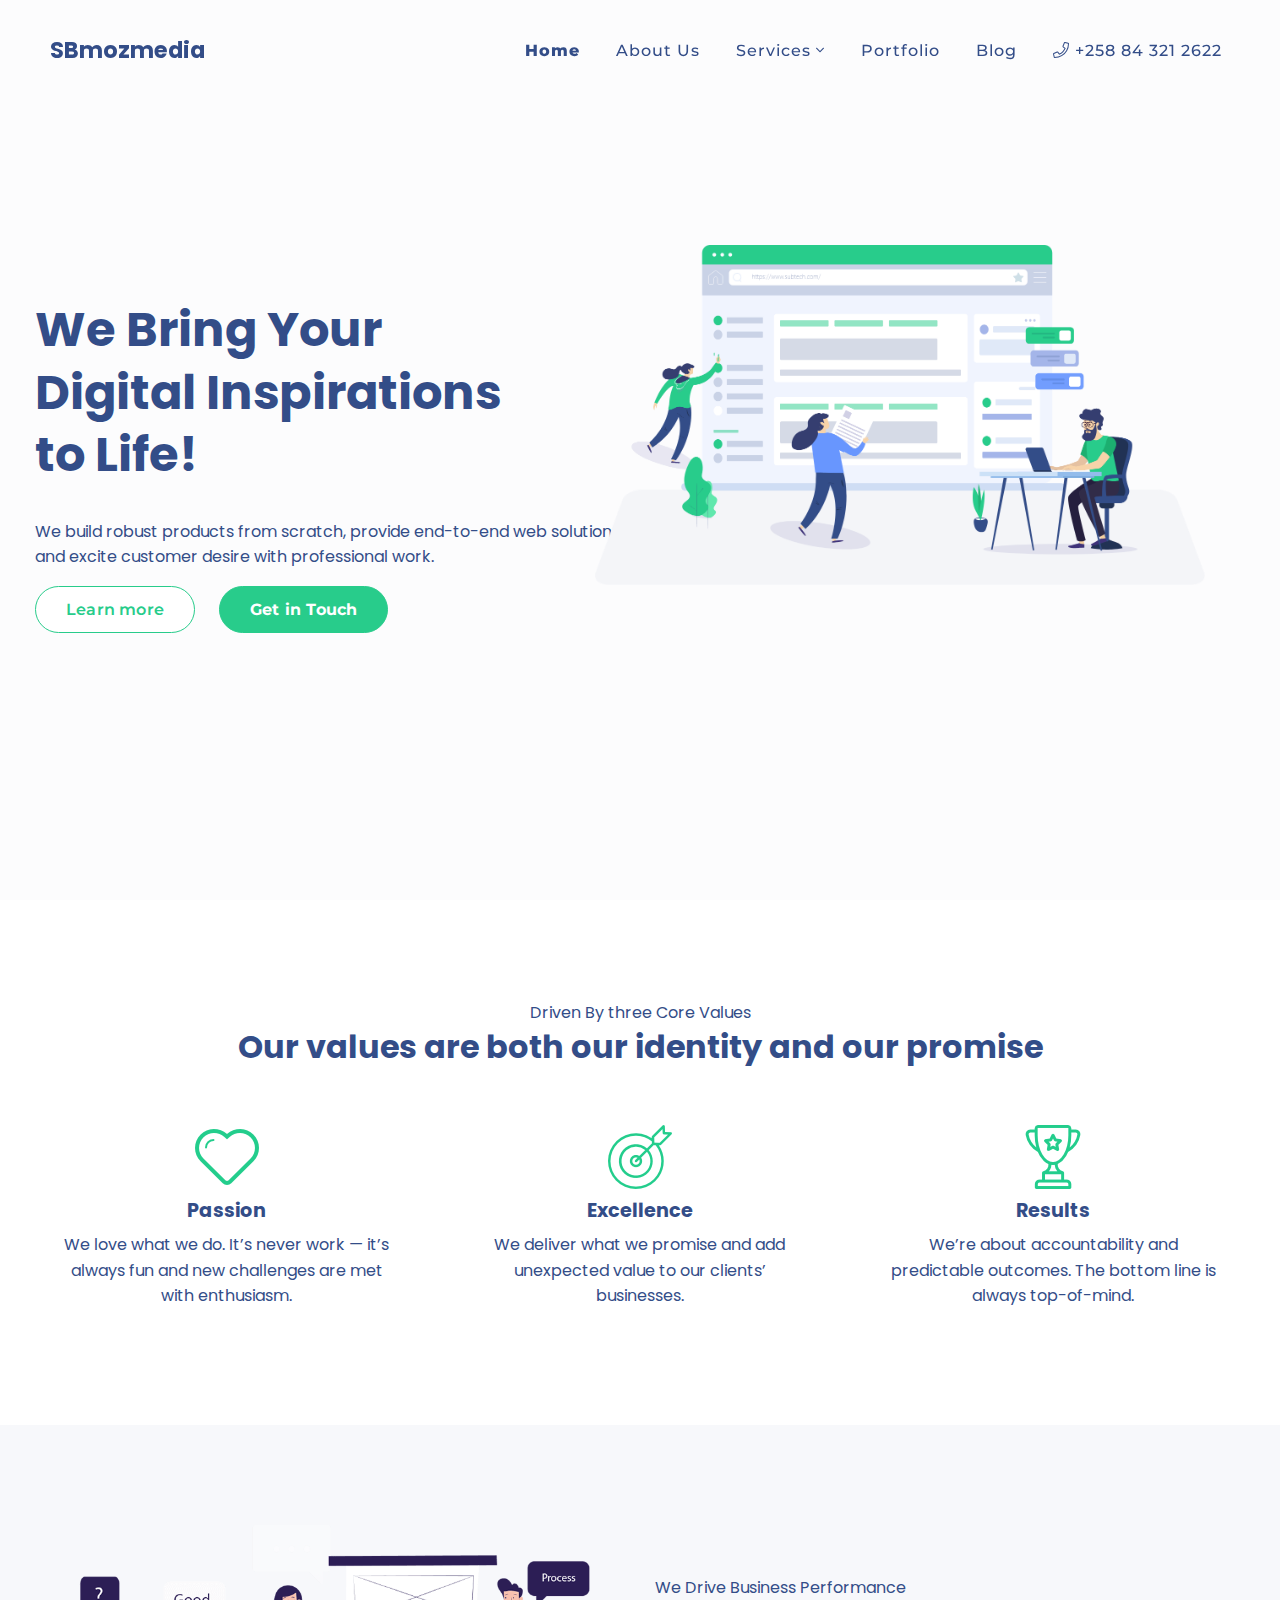
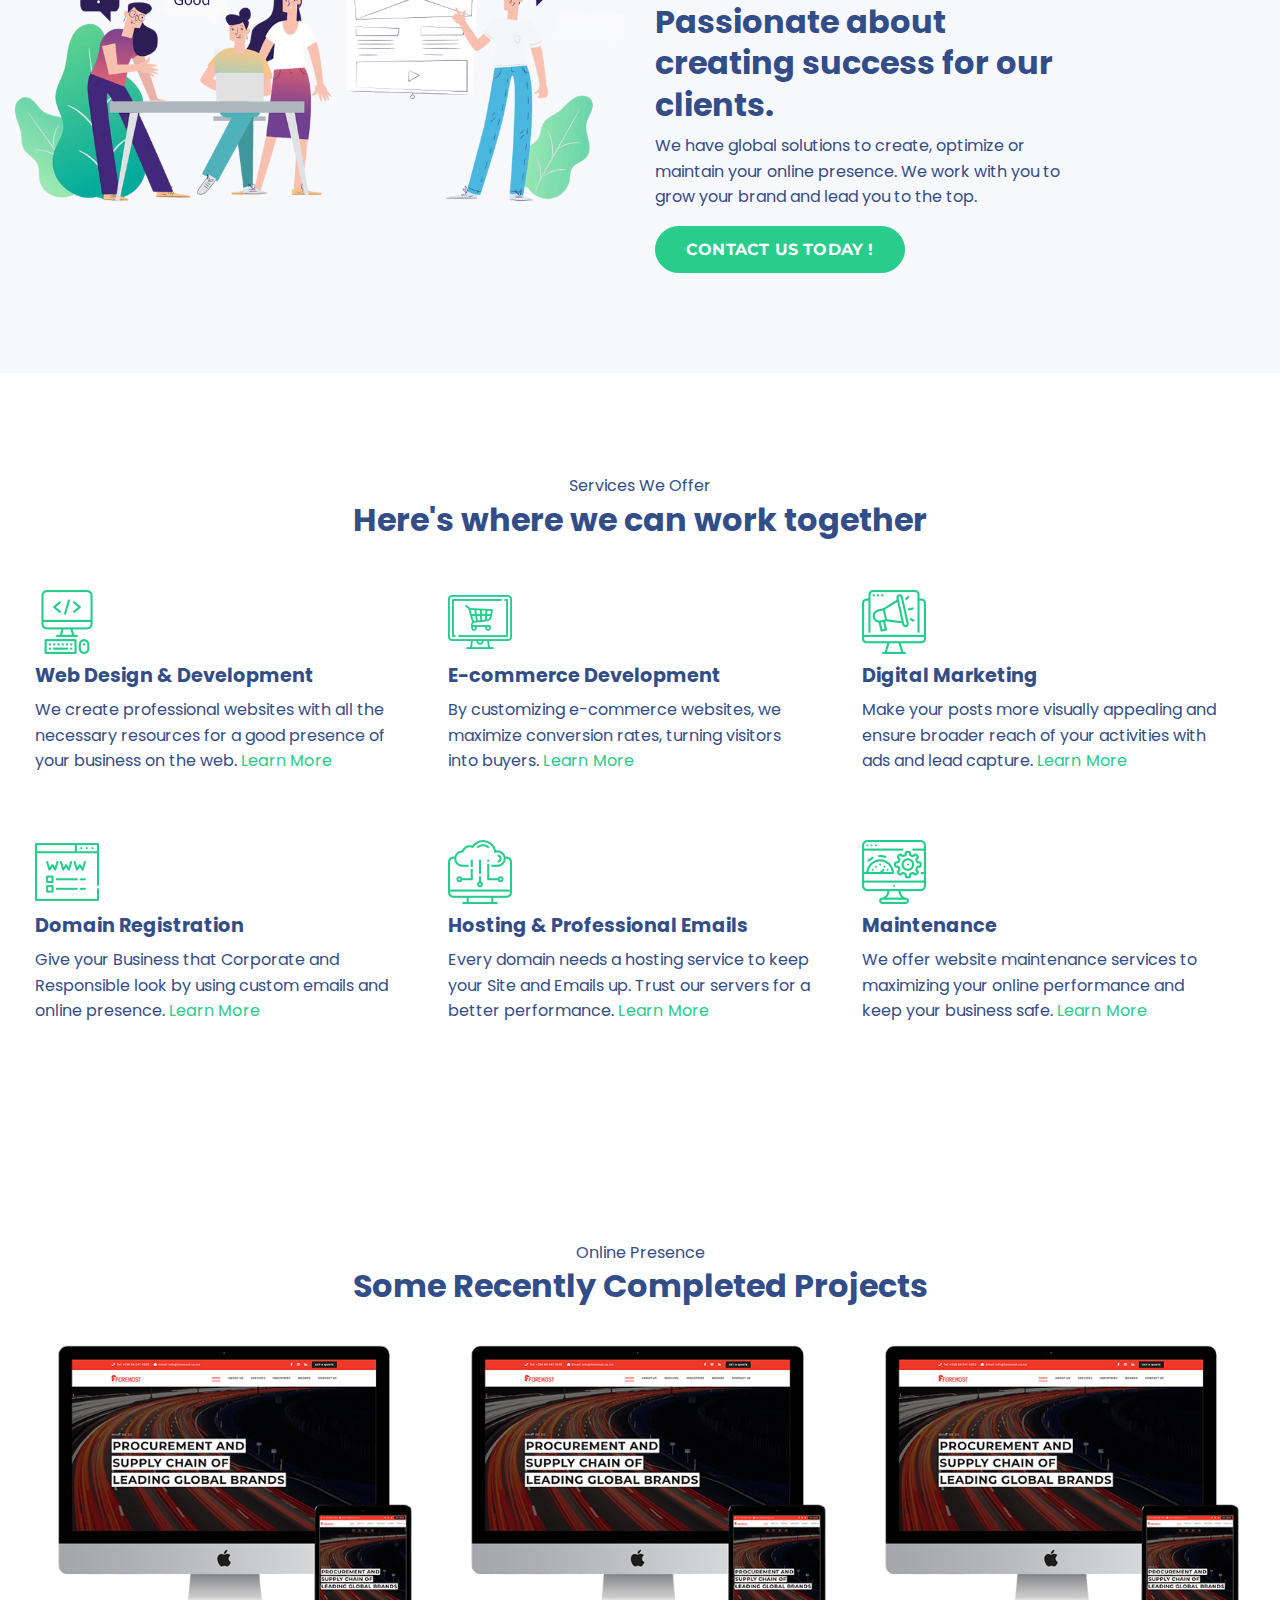
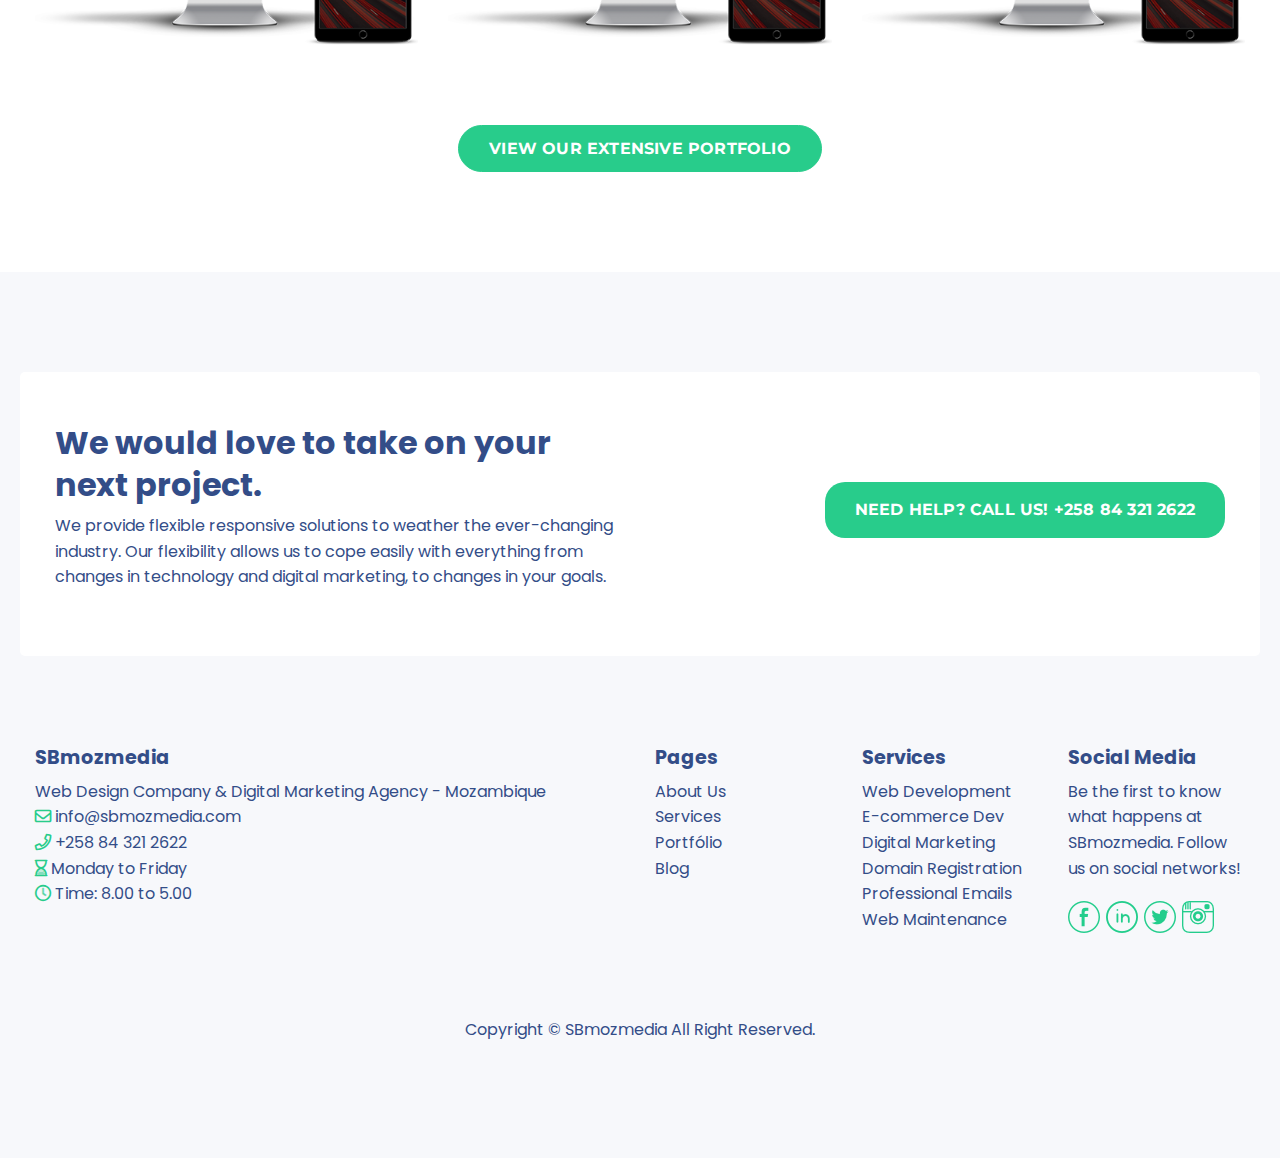
<file: index.html>
<!DOCTYPE html>
<html lang="en">
  <head>
    <!-- Required meta tags -->
    <meta charset="utf-8">
    <meta http-equiv="X-UA-Compatible" content="IE=edge">
    <meta name="viewport" content="width=device-width, initial-scale=1, shrink-to-fit=no">
    <!--Google verification - Indixing website-->
    <meta name="google-site-verification" content="vAXOM-C5EUGGIwrxTNowJclsNz2vX4n1x9oochtq--s" />
    <title>SBmozmedia Agency - Web Solutions, Web Design, Web Development</title>
    <meta name="description" content="SBmozmedia is a Web Development Agency based in Mozambique. We make affordable websites. We provide custom designs, development, maintenance and more. Call +258 321 2622">
    <meta name="keywords" content="Web Development Mozambique, Digital Marketing Mozambique, Affordable Websites Mozambique, Virtual Shop Mozambique, Domain Registration Mozambique, IT Consulting Mozambique, Website Quotes Mozambique, Development Agency Mozambique">
    <link rel="canonical" href="https://www.sbmozmedia.com/">
    <meta property="og:title" content="Home">
    <meta property="og:type" content="website">
    <meta property="og:url" content="https://www.sbmozmedia.com/">
    <meta property="og:site_name" content="SBmozmedia">
    <link rel="shortcut icon" type="image/png" href="img/sb-favicon.png"></head>
    <!-- Global site tag (gtag.js) - Google Analytics -->
      <script async src="https://www.googletagmanager.com/gtag/js?id=UA-122993878-1"></script>
      <script>
        window.dataLayer = window.dataLayer || [];
        function gtag(){dataLayer.push(arguments);}
        gtag('js', new Date());

        gtag('config', 'UA-122993878-1');
      </script>
    <!-- Bootstrap CSS -->
    <link rel="stylesheet" type="text/css" href="css/bootstrap.min.css"> 
    <link rel="stylesheet" type="text/css" href="css/normalize.css">
    <link rel="stylesheet" type="text/css" href="css/main.css">
    <link href="css/fa-light.min.css" rel="stylesheet"/>
    <link href="css/fontawesome-all.min.css" rel="stylesheet"/>
  </head>
  <body>
    <!--Navigation menu-->
    <nav class="navbar fixed-top navbar-expand-lg navbar-light" id="navScrollspy">
          <div class="container-fluid wild">
            <a class="navbar-brand h1 mb-0" href="index.html"><span class="sb">SB</span>mozmedia</a>
            <button class="navbar-toggler compressed" type="button" data-toggle="collapse" data-target="#navbarNav" aria-controls="navbarNav" aria-expanded="false" aria-label="Toggle navigation" style="background:none; border:none">
              <span class="fa fa-bars"></span>
            </button>
            <div class="collapse navbar-collapse" id="navbarNav">
              <ul class="navbar-nav ml-auto">
                <li class="nav-item active">
                  <a class="nav-link" href="index.html">Home <span class="sr-only">(current)</span></a>
                </li>
                <li class="nav-item">
                  <a class="nav-link" href="about.html">About Us</a>
                </li>
                <li class=" nav-item dropdown dropbtn"><a class="nav-link" href="#">Services <i class="fal fa-angle-down"></i></a>
                  <div class="dropdown-content">
                    <a href="#">Web Design &amp; Development</a>
                    <a href="#">E-commerce Development</a>
                    <a href="#">Digital Marketing</a>
                    <a href="#">Domain Registration</a>
                    <a href="#">Professional Emails</a>
                    <a href="#">Maintenance</a>
                  </div>
                </li>
                <li class="nav-item">
                  <a class="nav-link" href="portfolio.html">portfolio</a>
                </li>
                <li class="nav-item">
                  <a class="nav-link" href="blog.html">Blog</a>
                </li> 
                <li class="nav-item">
                   <a class="nav-link" href="blog.html"><i class="fal fa-phone"></i> +258 84 321 2622</a>
                </li> 
              </ul>
            </div>
          </div>
      </nav>
      <!--hero section-->
      <section id="hero">
        <div class="container-fluid wild">
          <div class="row">
            <div class="col-md-6 col-sm-12 col-xs-12 left-side">
              <div class="hero-caption">
                <h1><span class="top-title">We Bring Your</span><br>Digital Inspirations<br>to Life!</h1>
                <p>We build robust products from scratch, provide end-to-end web solutions, and excite customer desire with professional work.</p>
                <a class="btn learn-btn" href="#">Learn more</a>
                <a class="btn contact-btn" href="blog.html">Get in Touch</a>
              </div>
            </div>
            <div class="col-md-6 col-sm-12 col-xs-12 hero-image">
              <img class="img-fluid image-resize" src="img/sb-banner-image.png" alt="hero-image">
            </div>
          </div>
        </div>
      </section>
      <!--sbmozmedia values option-->
      <section class="sb-values section-space text-center">
        <div class="container-fluid wild">
          <div class="row">
          <div class="col-12">
            <span class="top-span">Driven By three Core Values</span>
            <h2>Our values are both our identity and our promise</h2>
            <div class="row value-content">
              <div class="col-md-4 col1">
                <img class="img-fluid mx-auto d-block" src="img/values/heart-shape.png" alt="Passion">
                <h3>Passion</h3>
                <p class="value-p">We love what we do. It’s never work — it’s always fun and new challenges are met with enthusiasm.</p>
              </div>
              <div class="col-md-4 col1">
                <img class="img-fluid mx-auto d-block" src="img/values/objective.png" alt="Excellence">
                <h3>Excellence</h3>
                <p class="value-p">We deliver what we promise and add unexpected value to our clients’ businesses.</p>
              </div>
              <div class="col-md-4 col1">
                 <img class="img-fluid mx-auto d-block" src="img/values/trophy.png" alt="Results">
                <h3>Results</h3>
                <p class="value-p">We’re about accountability and predictable outcomes. The bottom line is always top-of-mind.</p>
              </div>
            </div>
          </div>
        </div>
        </div>
      </section>
      <!--advantages-->
      <section class="advantages section-space">
        <div class="container-fluid">
          <div class="row">
            <div class="col-md-6">
              <img class="img-fluid mx-auto d-block" src="img/advantages-image.png" alt="Advantages Images">
            </div>
            <div class="col-md-6 advantages-content">
              <span class="top-span">We Drive Business Performance</span>
              <h2>Passionate about creating success for our clients.</h2>
              <p>We have global solutions to create, optimize or maintain your online presence. We work with you to grow your brand and lead you to the top.</p>
              <a class="btn contact-btn adv" href="blog.html">Contact us today !</a>
            </div>
          </div>
        </div>
      </section>
      <!--services-->
      <section class="services section-space text-center">
        <div class="container-fluid wild">
          <div class="row">
          <div class="col-12">
            <span class="top-span">Services We Offer</span>
            <h2>Here's where we can work together</h2>
            <div class="row value-content text-left">
              <div class="col-md-4 col1">
                <img class="img-fluid" src="img/services/web.png" alt="Passion">
                <h3>Web Design &amp; Development</h3>
                <p class="ser-p">We create professional websites with all the necessary resources for a good presence of your business on the web. <a class="serv-buttom" href="#">Learn More</a></p>
              </div>
              <div class="col-md-4 col1">
               <img class="img-fluid" src="img/services/online-shop.png" alt="Passion">
                <h3>E-commerce Development</h3>
                <p class="ser-p">By customizing e-commerce websites, we maximize conversion rates, turning visitors into buyers. <a class="serv-buttom" href="#">Learn More</a></p>
              </div>
              <div class="col-md-4 col1">
                <img class="img-fluid" src="img/services/digital-marketing.png" alt="Passion">
                <h3>Digital Marketing</h3>
                <p class="ser-p">Make your posts more visually appealing and ensure broader reach of your activities with ads and lead capture. <a class="serv-buttom" href="#">Learn More</a></p>
              </div>
            </div>

            <div class="row value-content text-left">
              <div class="col-md-4 col1">
                <img class="img-fluid" src="img/services/domain-registration.png" alt="Passion">
                <h3>Domain Registration</h3>
                <p class="ser-p">Give your Business that Corporate and Responsible look by using custom emails and online presence. <a class="serv-buttom" href="#">Learn More</a></p>
              </div>
              <div class="col-md-4 col1">
               <img class="img-fluid" src="img/services/cloud-computing.png" alt="Passion">
                <h3>Hosting &amp; Professional Emails</h3>
                <p class="ser-p">Every domain needs a hosting service to keep your Site and Emails up. Trust our servers for a better performance. <a class="serv-buttom" href="#">Learn More</a></p>
              </div>
              <div class="col-md-4 col1">
                <img class="img-fluid" src="img/services/website.png" alt="Passion">
                <h3>Maintenance</h3>
                <p class="ser-p">We offer website maintenance services to maximizing your online performance and keep your business safe. <a class="serv-buttom" href="#">Learn More</a></p>
              </div>
            </div>

          </div>
        </div>
        </div>
      </section>
      <section class="sb-values section-space text-center">
        <div class="container-fluid wild">
          <div class="row">
          <div class="col-12">
            <span class="top-span">Online Presence</span>
            <h2>Some Recently Completed Projects</h2>
            <div class="row value-content">
              <div class="col-md-4">
                <img class="img-fluid mx-auto d-block image-resize" src="img/portolio/foremost.png" alt="Passion">
              </div> 
              <div class="col-md-4">
                <img class="img-fluid mx-auto d-block image-resize" src="img/portolio/foremost.png" alt="Passion">
              </div> 
              <div class="col-md-4">
                <img class="img-fluid mx-auto d-block image-resize" src="img/portolio/foremost.png" alt="Passion">
              </div> 
              <a class="btn btn contact-btn adv portfolio-btn" href="blog.html">view our extensive portfolio</a>
            </div>
          </div>
        </div>
        </div>
      </section>
      <!--footer-->
      <section class="section-space footer">
        <div class="container-fluid wild">
          <div class="row back-row">
            <div class="col-md-6">
              <h2>We would love to take on your next project.</h2>
              <p>We provide flexible responsive solutions to weather the ever-changing industry. Our flexibility allows us to cope easily with everything from changes in technology and digital marketing, to changes in your goals.</p>
            </div>
            <div class="col-md-6">
              <span class="footer-btn" href="#">need help? call us! +258 84 321 2622</span>
            </div>
          </div>
          <div class="row last-row">
            <div class="col-md-6">
              <h3>SBmozmedia</h3>
              <ul class="list-unstyle">
                <li>Web Design Company &  Digital Marketing Agency - Mozambique</li>
                <li><i class="fal fa-envelope"></i> info@sbmozmedia.com</li>
                <li><i class="fal fa-phone"></i> +258 84 321 2622</li>
                <li><i class="fal fa-hourglass-end"></i> Monday to Friday</li>
                <li><i class="fal fa-clock"></i> Time: 8.00 to 5.00</li>
              </ul>
            </div>
             <div class="col-md-2">
              <h3>Pages</h3>
              <ul class="list-unstyle pages">
                <li class="nav-item">
                  <a class="nav-link" href="about.html">About Us</a>
                </li>
                <li class="nav-item">
                  <a class="nav-link" href="solutions.html">Services</a>
                </li>
                <li class="nav-item">
                  <a class="nav-link" href="portfolio.html">Portfólio</a>
                </li>
                <li class="nav-item">
                  <a class="nav-link" href="blog.html">Blog</a>
                </li> 
              </ul>
            </div>
             <div class="col-md-2">
              <h3>Services</h3>
              <ul class="list-unstyle">
                <li>Web Development</li>
                <li>E-commerce Dev</li>
                <li>Digital Marketing</li>
                <li>Domain Registration</li>
                <li>Professional Emails</li>
                <li>Web Maintenance</li>
              </ul>
            </div>
             <div class="col-md-2">
              <h3>Social Media</h3>
              <ul class="list-unstyle">
                <li>Be the first to know what happens at SBmozmedia. Follow us on social networks!</li>
                <ul class="list-unstyle social">
                <a href="#"><li><img src="img/social/facebook.png"></li></a>
                <a href="#"><li><img src="img/social/linkedin.png"></li></a>
                <a href="#"><li><img src="img/social/twitter.png"></li></a>
                <a href="#"><li><img src="img/social/instagram.png"></li></a>
              </ul>
              </ul>
            </div>
          </div>
        </div>
        <p class="text-center last-p">Copyright &copy SBmozmedia All Right Reserved.</p>
      </section>
      
         












































    <!-- Optional JavaScript -->
    <!-- jQuery first, then Popper.js, then Bootstrap JS -->
    <script type="text/javascript" src="js/jquery-3.2.1.min.js"></script>
    <script type="text/javascript" src="js/popper.min.js"></script>
    <script type="text/javascript" src="js/bootstrap.min.js"></script> 
    <script type="text/javascript" src="js/main.js"></script> 
    <script type="text/javascript" src="js/particles.js"></script> 
    <script type="text/javascript" src="js/fa.js"></script> 
    
    
  </body>
</html>
</file>
<file: css/main.css>
@import url('https://fonts.googleapis.com/css?family=Montserrat:400,500,600,800|Poppins:300,400,700');


html,
body{
    font-family: 'Poppins', sans-serif;
    font-size: 1rem;
    line-height: 1.6;
    color: #334d88;
    font-weight: 400;
    margin: 0 auto;
    position: relative;
    overflow-x: hidden;
    text-rendering: optimizeLegibility;
    -webkit-font-smoothing: antialiased;
}

.container-fluid.wild{
  max-width: 1210px;
  padding: 0;
}

p,li{
    font-size: 1rem;
    display: block;
    line-height: 1.6;
}

.top-span{
  font-size: 1rem;
}

img{
    display: block;
    max-width: 100%;
    height: auto;
    text-align: center;
}

h1, h2, h3{
  color: #334D88;
  font-weight: 700;
  font-family: inherit;
  line-height: 1.3;
}

h1{
  font-size: 3rem;
}

h2{
  font-size: 2rem;
}

h3{
  font-size: 1.2rem;
}



/*--- Nav memu ---*/

.navbar {
  padding: 50px;
  z-index: 999;
  line-height: 50px;
  height: 50px;
}
   
.navbar-brand {
  font-weight: 700;
  font-size: 1.4rem;
  color: #334D88 !important;
}

.navbar.compressed {
  padding: 35px;
  background-size: cover;
  background-repeat: no-repeat;
  -webkit-transition: all .38s ease;
  -moz-transition: all .38s ease;
  -ms-transition: all .38s ease;
  transition: all .38s ease;
  background: #fff;
  box-shadow: 0 4px 4px rgba(0, 0, 0, 0.4);
}

.navbar-toggler span {
    color: #85CB33;
    font-size: 30px;
    margin-right: 20px;
    cursor: pointer;
}

.navbar-toggler:focus {
    outline: none!important;
    box-shadow: none!important;
}

.navbar-light .navbar-nav .nav-link {
 font-family: "Montserrat", sans-serif;
 letter-spacing: 1px;
  text-transform: capitalize;
  transition: all 0.3s ease 0s;
  display: block;
  font-weight: 500;
  font-size:  1rem;
  text-transform: capitalize;
  margin-left: 20px;
  padding-top: 10px;
  color: #334d88;
}

.navbar-light .navbar-nav .nav-link:hover {
  color: #5b709f;
}


/*--drop down manu--*/

.dropdown {
    position: relative;
    display: inline-block;
}

.dropdown-content {
    display: none;
    position: absolute;
    background-color: #192644;
    min-width: 210px;
    box-shadow: 0px 8px 16px 0px rgba(0,0,0,0.2);
    z-index: 1;
}

.dropdown-content a {
    color: #28cc8b;
    padding: 12px 16px;
    text-decoration: none;
    display: block;
    font-size: 0.8rem;
}

.dropdown-content a:hover {
  background-color: #334d88;
  color: #fff;
}

.dropdown:hover .dropdown-content {
  display: block;
}

.dropdown:hover .dropbtn {
  background-color: #28cc8b;
}


.navbar-light .navbar-nav .active>.nav-link, .navbar-light .navbar-nav .nav-link.active, .navbar-light .navbar-nav .nav-link.show, .navbar-light .navbar-nav .show>.nav-link {
  font-weight: 800;
  color: #334D88;
}

.navbar-light .navbar-nav .active>.nav-link, .navbar-light .navbar-nav .nav-link.active, .navbar-light .navbar-nav .nav-link.show, .navbar-light .navbar-nav .show>.nav-link:hover {
  color: #334D88;
}

.btn{
  padding: 15px 30px !important; 
  border-radius: 50px;
  line-height: 15px;
  letter-spacing: 0.2px;
  margin-right: 20px;
  font-family: "Montserrat", sans-serif;
  border: 1px solid #28cc8b;
}

.btn:hover{
  background-color: #4BDCA2;
}

.contact-btn{
  color: #fff !important;
  background-color: #28cc8b;
  font-weight: 700 !important;
}

.learn-btn{
  background-color: #fff;
  color: #28cc8b;
  font-weight: 600;
  -webkit-transition: all .5s ease;
  -moz-transition: all .5s ease;
  -ms-transition: all .5s ease;
  transition: all .5s ease;
}

.learn-btn:hover{
  color: #fff;
}

#hero{
  overflow: hidden;
  background: #fcfcfd url(http://spaceraceit.com/wp/subtech/wp-content/uploads/2018/10/header-bg-21.png) top right/auto no-repeat scroll;
  position: relative;
  top: 0;
  bottom: 0;
  width: 100%;
  height: 100vh;
  z-index: 1;
  display: flex;
  align-items: center;
}

.hero-caption{
  max-width: 40rem;
}

.hero-image{
  position: absolute;
  right: 60px;
  top: 245px;
}

.hero-image.image-resize{
  height: 450px;
  object-fit: cover;
  object-position: center center;
}

/*---Values---*/
.section-space{
  padding: 100px 0;
}

.value-content{
  padding-top: 30px;
}

.sb-values .col1{
  margin-top: 20px;
}

.col1 img{
  margin-bottom: 10px;
}

.value-p{
  padding: 0 20px;
}

/*--advantages--*/
.advantages{
  background-color: #f7f8fb;
}

.advantages-content{
  padding-right: 200px;
  padding-top: 50px
} 

.btn.contact-btn.adv{
  text-transform: uppercase;
  letter-spacing: 0.2px;
}

.btn.contact-btn.adv:hover{
  color: #28cc8b !important;
  background-color: #fff;
}

/*---services---*/
.services .value-content{
  margin-top: 20px;
}

.ser-p{
  padding-right: 20px;
  text-align: justify-all;
}

.ser-p .serv-buttom{
  text-decoration: none;
  color: #28cc8b;
  letter-spacing: 0.2px;
  -webkit-transition: all .5s ease;
  -moz-transition: all .5s ease;
  -ms-transition: all .5s ease;
  transition: all .5s ease;
}

.ser-p .serv-buttom:hover{
  color: #73817f;
}

/*------Developmen projects-----*/


.value-content .image-resize{
  height: 300px;
  object-fit: cover;
  object-position: center center;
}

.portfolio-btn{
  margin: 0 auto;
  text-align: center;
  margin-top: 80px;
  text-transform: uppercase;
}

/*---footer---*/

.footer{
  background-color: #f7f8fb;
}

.back-row{
  background-color: #ffffff !important;
  padding: 50px 20px;
  border-radius: 5px;
}

.footer .contact-btn{
  margin-right: 0;
}

.last-row{
  margin-top: 90px;
}

.footer-btn{
  float: right;
  margin-top: 60px;
  text-transform: uppercase;
  padding: 15px 30px;
  border-radius: 20px;
  letter-spacing: 0.2px;
  color: #fff;
  font-family: "Montserrat", sans-serif;
  background-color: #28cc8b;
  font-weight: 700;
}

.footer-btn:hover{
  background-color: none;
}

.footer .list-unstyle{
  padding: 0;
}

.footer .social{
  margin-top: 20px;
}

.footer .social a{
  display: inline-block;
  padding-right: 2px;
}

.footer i{
  color: #28cc8b;
  font-weight: 600;
}

.pages .nav-link{
  padding: 0;
  text-decoration: none;
  color: #334d88;
}

.pages .nav-link:hover {
  color: #7082ab;
}

.last-p{
  margin-top: 60px;
}
</file>
<file: css/fa-light.min.css>
/*!
 * Font Awesome Pro 5.0.6 by @fontawesome - http://fontawesome.com
 * License - http://fontawesome.com/license (Commercial License)
 */
@font-face{font-family:Font Awesome\ 5 Pro;font-style:normal;font-weight:300;src:url(../webfonts/fa-light-300.eot);src:url(../webfonts/fa-light-300.eot?#iefix) format("embedded-opentype"),url(../webfonts/fa-light-300.woff2) format("woff2"),url(../webfonts/fa-light-300.woff) format("woff"),url(../webfonts/fa-light-300.ttf) format("truetype"),url(../webfonts/fa-light-300.svg#fontawesome) format("svg")}.fal{font-family:Font Awesome\ 5 Pro;font-weight:300}
</file>
